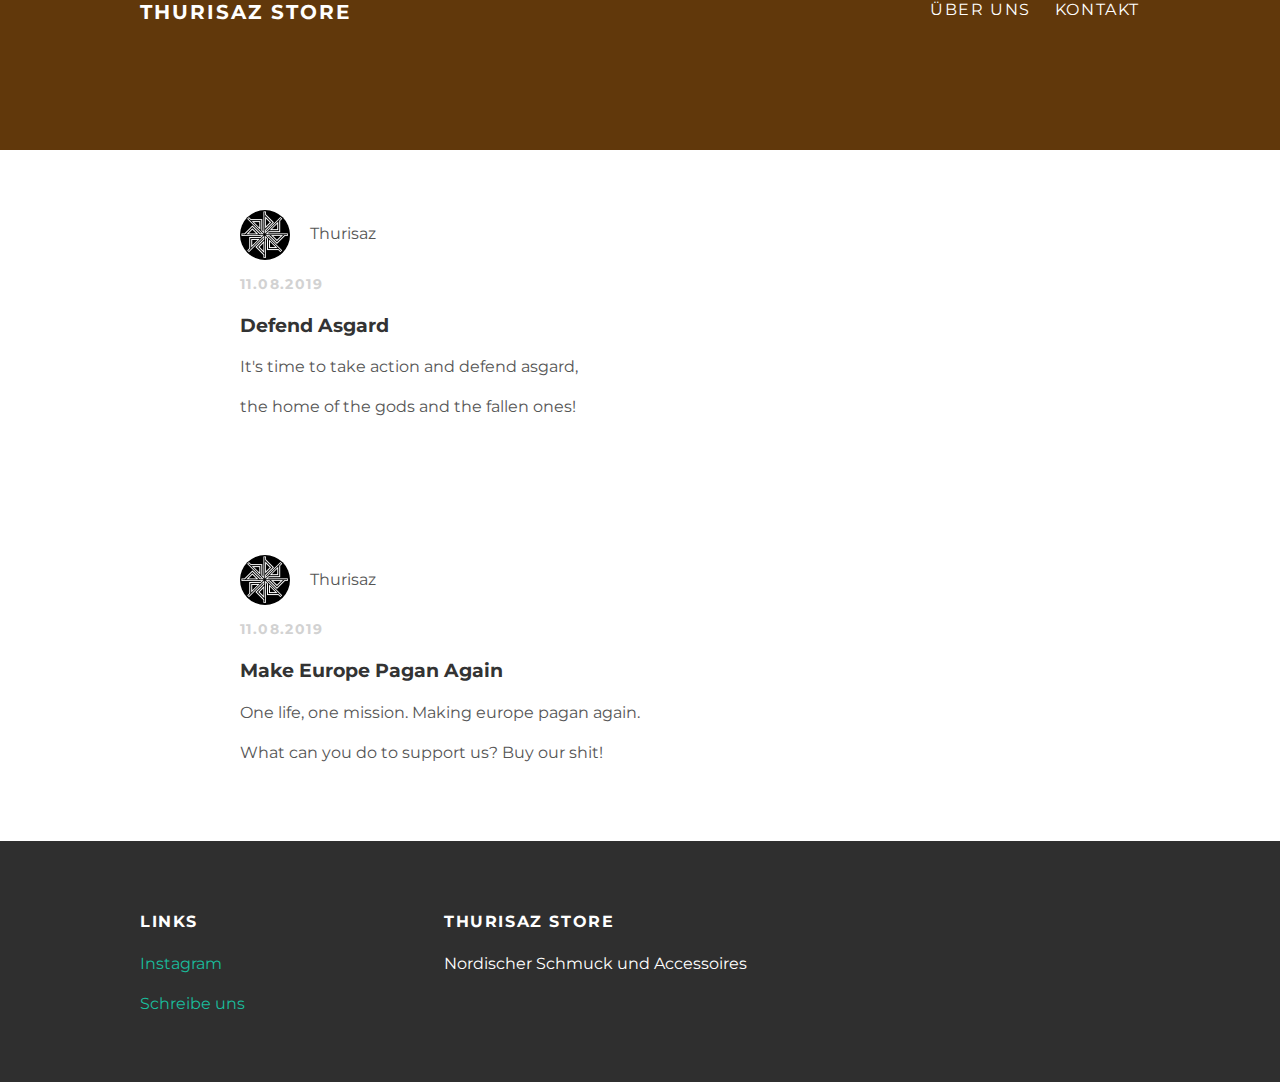
<file: index.html>
<!doctype html>
<html>
<head>
  <title>Thurisaz Store</title>
  <link rel="stylesheet" type="text/css" href="style.css">
  </head>
  <body>
    <div id="header">
    <div class="container">
      <a id="header-title" href="index.html">Thurisaz Store</a>
      <ul id="header-nav">
        <li><a href="about.html">Über uns</a></li>
        <li><a href="contact.html">Kontakt</a></li>
        </ul>
    </div>
  </div>
    <div id="content">
      <div class="post-container">
      <div class="post">
        <div class="post-author">
          <img src="thursses.png">
          <span>Thurisaz</span>
          </div>
          <p class="post-date">11.08.2019</p>
          <h3 class="post-title">Defend Asgard</h3>
          <div class="post-content">
            <p>It's time to take action and defend asgard,</p>
            <p>the home of the gods and the fallen ones!</p>
            </div>
        </div>
    <div class="post-container">
      <div class="post">
        <div class="post-author">
          <img src="thursses.png">
          <span>Thurisaz</span>
          </div>
          <p class="post-date">11.08.2019</p>
          <h3 class="post-title">Make Europe Pagan Again</h3>
          <div class="post-content">
            <p>One life, one mission. Making europe pagan again.</p>
            <p>What can you do to support us? Buy our shit!</p>
            </div>
        </div>
    </div>
  </div>
    <div id="footer">
    <div class="container">

      <div class="column">
        <h4>Links</h4>
        <p>
          <a href="https://instagram.com/thurisaz_store">Instagram</a>
          </p>
          <p>
          <a href="mailto:order@thurisaz-store.de">Schreibe uns</a>
          </p>
        </div>

        <div class="column">
          <h4>Thurisaz Store</h4>
          <p>Nordischer Schmuck und Accessoires</p>
          </div>
    </div>
  </div>
    </body>
    </html>
</file>
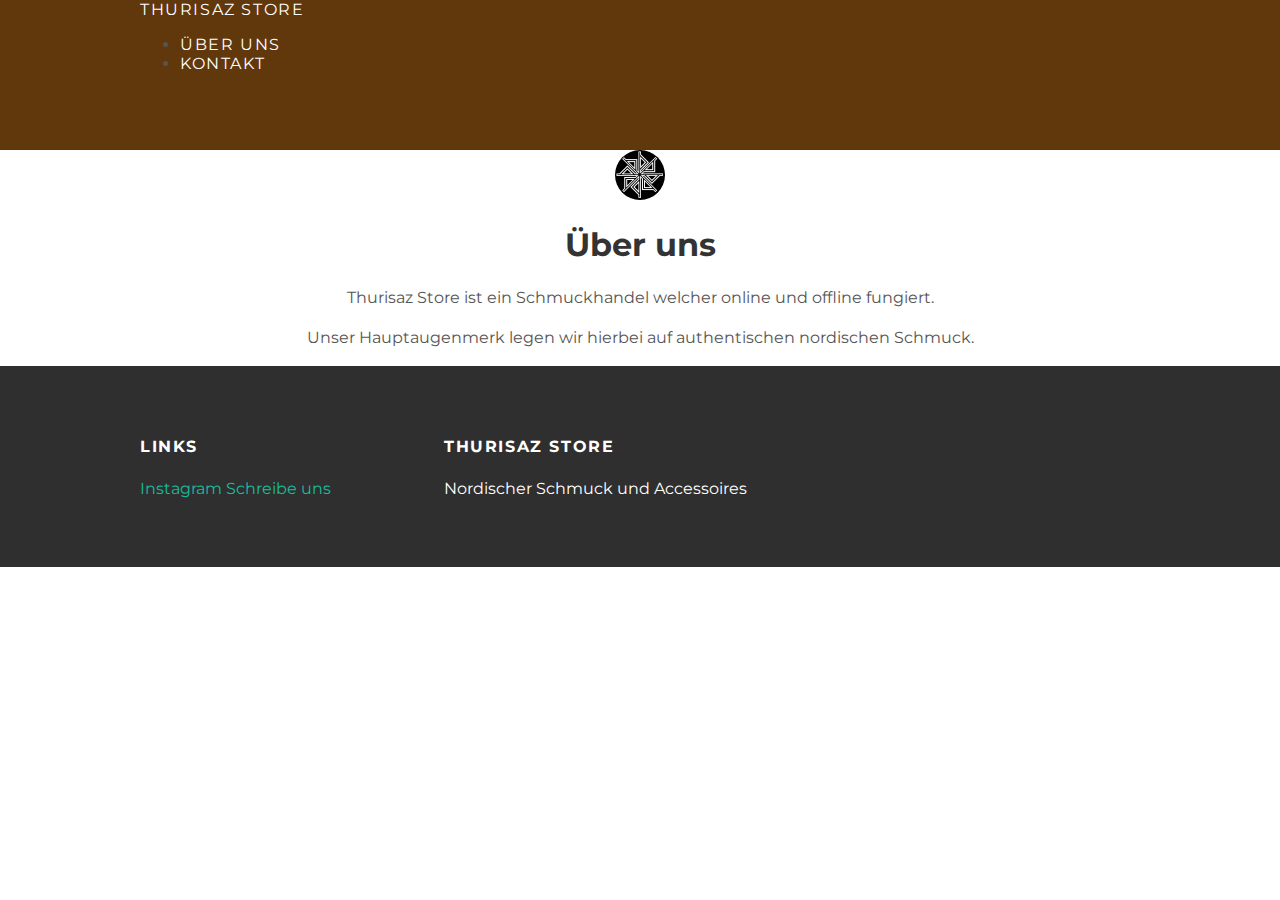
<file: about.html>
<!doctype html>
<html>
<head>
  <title>Thurisaz Store</title>
  <link rel="stylesheet" type="text/css" href="style.css">
  </head>
  <body>
    <div id="header">
    <div class="container">
      <a href="index.html">Thurisaz Store</a>
      <ul>
        <li><a href="about.html">Über uns</a></li>
        <li><a href="contact.html">Kontakt</a></li>
        </ul>
    </div>
  </div>
    <div id="content">
    <div class="container">
      <div class="about">
        <div class="about-author">
          <img src="thursses.png">

          </div>

          <h1 class="about-title">Über uns</h1>
          <div class="about-content">
            <p>Thurisaz Store ist ein Schmuckhandel welcher online und
              offline fungiert.</p>
            <p>Unser Hauptaugenmerk legen wir hierbei auf authentischen
              nordischen Schmuck.</p>
            </div>
        </div>
    </div>
  </div>
    <div id="footer">
    <div class="container">
      <div class="column">
        <h4>Links</h4>
        <p>
          <a href="https://instagram.com/thurisaz_store">Instagram</a>
          <a href="mailto:order@thurisaz-store.de">Schreibe uns</a>
          </p>
        </div>
        <div class="column">
          <h4>Thurisaz Store</h4>
          <p>Nordischer Schmuck und Accessoires</p>
          </div>
    </div>
  </div>
    </body>
    </html>
</file>
<file: style.css>
@import url(http://fonts.googleapis.com/css?family=Montserrat:400,700);

body{
margin: 0;
  color: #555;

  font-family: 'Montserrat',
  sans-serif;
}
#header {
  background-color: #61380B;
  height: 150px;
  line-heigt: 150px;
}
#header a {
  color: white;
  text-decoration: none;

  text-transform: uppercase;
  letter-spacing: 0.1em;
}
#header a:hover {
  color: #222;
}
#header-title {
  display: block;
  float: left;

  font-size: 20px;
  font-weight: bold;
}
#header-nav {
  display: block;
  float: right;
  margin-top: 0;
}
#header-nav li {
  display: inline;
  padding-left: 20px;
}
.container {
  max-width: 1000px;
  margin: 0 auto;
}
#footer {
  background-color: #2f2f2f;
  padding: 50px 0;
}
.column {
  min-width: 300px;
  display: inline-block;
  vertical-align: top;
}
#footer h4 {
  color: white;
  text-transform: uppercase;
  letter-spacing: 0.1em;
}
#footer p {
  color: white;
}
a {
  color: #1abc9c;
  text-decoration: none;
}
a:hover {
  color: #f6a623;
}
.post, about {
  max-width: 800px;
  margin: 0 auto;
  padding: 60px 0;
}
.post-author img {
  width: 50px;
  height: 50px;
  vertical-align: middle;
}
.post-author span {
  margin-left: 16px;
}
.post-date {
  color: #D2D2D2;

  font-size: 14px;
  font-weight: bold;

  text-transform: uppercase;
  letter-spacing: 0.1em;
}
h1, h2, h3, h4 {
  color: #333
}
p {
  line-height: 1.5;
}
.about {
  text-align: center;
}
.post-author img,
.about-author img {
  border-radius: 50%;
}
</file>
